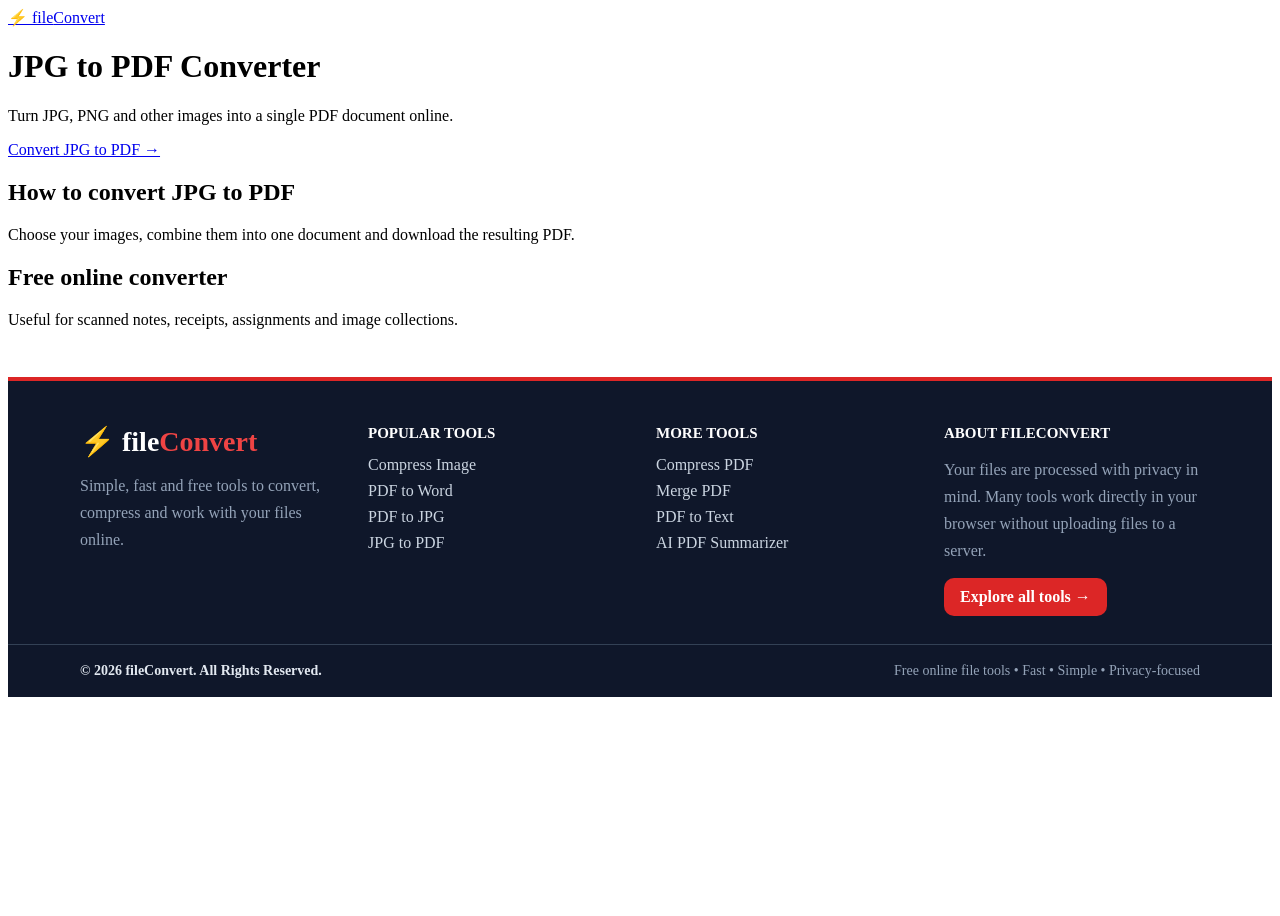
<file: jpg-to-pdf.html>
<!doctype html><html lang="en"><head><meta charset="utf-8"><meta name="viewport" content="width=device-width,initial-scale=1"><title>JPG to PDF Converter Online Free | fileConvert</title><meta name="description" content="Convert JPG and other images to PDF online for free. Combine images into a PDF directly in your browser with fileConvert."><link rel="canonical" href="/jpg-to-pdf.html"><link rel="stylesheet" href="style.css"><script async src="https://pagead2.googlesyndication.com/pagead/js/adsbygoogle.js?client=ca-pub-5950600632009791" crossorigin="anonymous"></script>
</head><body><main class="max-w-4xl mx-auto px-6 py-16"><a href="index.html" class="font-black text-3xl">⚡ file<span class="text-red-600">Convert</span></a><h1 class="text-5xl font-black mt-12">JPG to PDF Converter</h1><p class="text-xl text-slate-600 mt-5">Turn JPG, PNG and other images into a single PDF document online.</p><a href="index.html" class="inline-block mt-8 bg-red-600 text-white px-7 py-4 rounded-xl font-black">Convert JPG to PDF →</a><h2 class="text-2xl font-black mt-14">How to convert JPG to PDF</h2><p class="mt-3">Choose your images, combine them into one document and download the resulting PDF.</p><h2 class="text-2xl font-black mt-10">Free online converter</h2><p class="mt-3">Useful for scanned notes, receipts, assignments and image collections.</p></main><footer style="margin-top:48px;background:#0f172a;color:#e2e8f0;border-top:4px solid #dc2626;font-family:inherit">
  <div style="max-width:1120px;margin:0 auto;padding:44px 24px 28px;display:grid;grid-template-columns:repeat(auto-fit,minmax(180px,1fr));gap:32px">
    <div>
      <a href="/index.html" style="color:#fff;text-decoration:none;font-size:28px;font-weight:900">⚡ file<span style="color:#ef4444">Convert</span></a>
      <p style="margin:14px 0 0;line-height:1.7;color:#94a3b8">Simple, fast and free tools to convert, compress and work with your files online.</p>
    </div>
    <div>
      <h3 style="margin:0 0 14px;color:#fff;font-size:15px">POPULAR TOOLS</h3>
      <p style="margin:8px 0"><a href="/compress-image.html" style="color:#cbd5e1;text-decoration:none">Compress Image</a></p>
      <p style="margin:8px 0"><a href="/pdf-to-word.html" style="color:#cbd5e1;text-decoration:none">PDF to Word</a></p>
      <p style="margin:8px 0"><a href="/pdf-to-jpg.html" style="color:#cbd5e1;text-decoration:none">PDF to JPG</a></p>
      <p style="margin:8px 0"><a href="/jpg-to-pdf.html" style="color:#cbd5e1;text-decoration:none">JPG to PDF</a></p>
    </div>
    <div>
      <h3 style="margin:0 0 14px;color:#fff;font-size:15px">MORE TOOLS</h3>
      <p style="margin:8px 0"><a href="/compress-pdf.html" style="color:#cbd5e1;text-decoration:none">Compress PDF</a></p>
      <p style="margin:8px 0"><a href="/merge-pdf.html" style="color:#cbd5e1;text-decoration:none">Merge PDF</a></p>
      <p style="margin:8px 0"><a href="/pdf-to-text.html" style="color:#cbd5e1;text-decoration:none">PDF to Text</a></p>
      <p style="margin:8px 0"><a href="/ai-pdf-summarizer.html" style="color:#cbd5e1;text-decoration:none">AI PDF Summarizer</a></p>
    </div>
    <div>
      <h3 style="margin:0 0 14px;color:#fff;font-size:15px">ABOUT FILECONVERT</h3>
      <p style="margin:0;color:#94a3b8;line-height:1.7">Your files are processed with privacy in mind. Many tools work directly in your browser without uploading files to a server.</p>
      <a href="/index.html#tools-container" style="display:inline-block;margin-top:14px;color:#fff;background:#dc2626;padding:10px 16px;border-radius:10px;text-decoration:none;font-weight:800">Explore all tools →</a>
    </div>
  </div>
  <div style="border-top:1px solid #334155">
    <div style="max-width:1120px;margin:0 auto;padding:18px 24px;display:flex;flex-wrap:wrap;gap:12px;justify-content:space-between;align-items:center;color:#94a3b8;font-size:14px">
      <span style="font-weight:700;color:#e2e8f0">© 2026 fileConvert. All Rights Reserved.</span>
      <span>Free online file tools • Fast • Simple • Privacy-focused</span>
    </div>
  </div>
</footer></body></html>
</file>
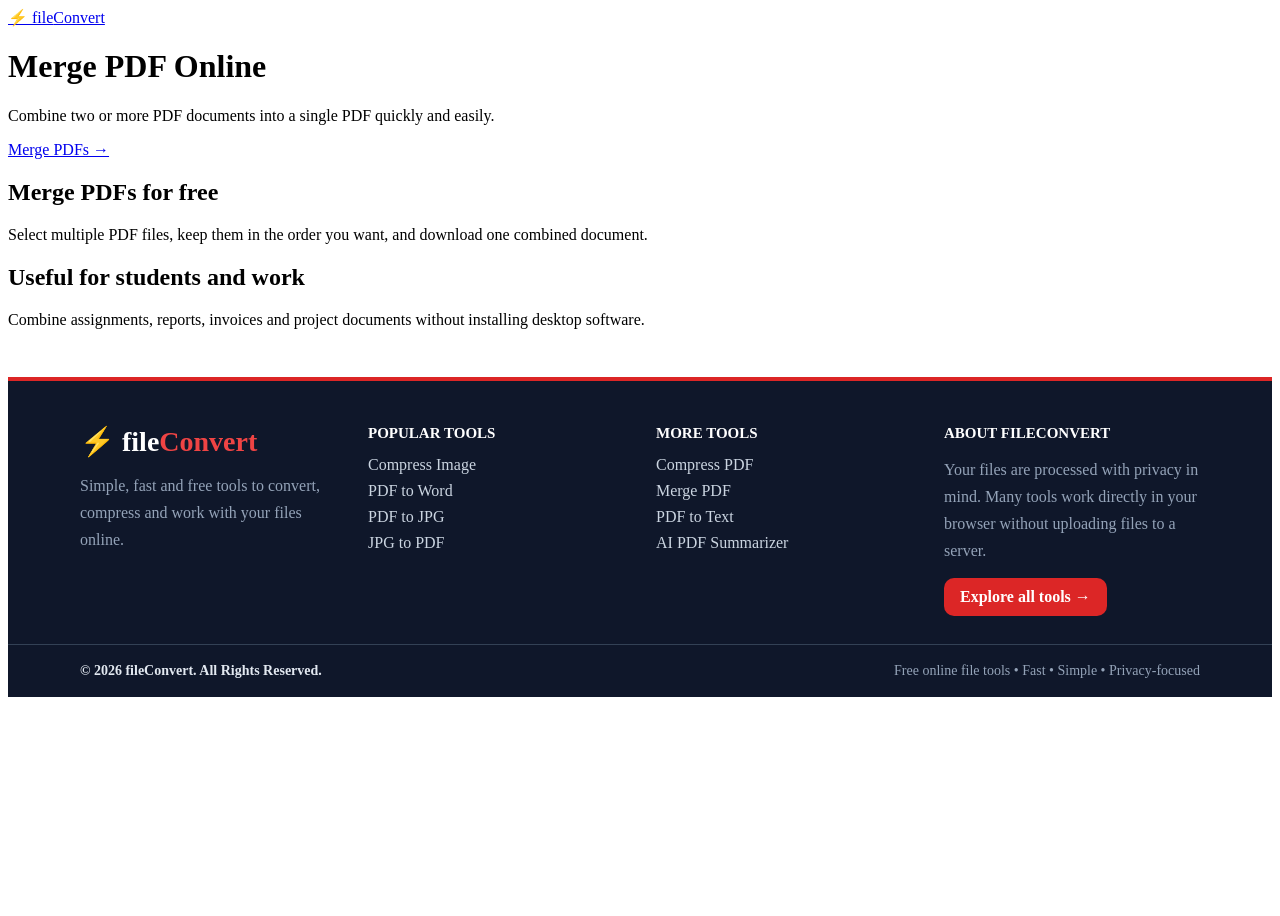
<file: merge-pdf.html>
<!doctype html><html lang="en"><head><meta charset="utf-8"><meta name="viewport" content="width=device-width,initial-scale=1"><title>Merge PDF Online Free | fileConvert</title><meta name="description" content="Merge multiple PDF files into one document online for free with fileConvert. Simple browser-based PDF merger."><link rel="canonical" href="/merge-pdf.html"><link rel="stylesheet" href="style.css"><script async src="https://pagead2.googlesyndication.com/pagead/js/adsbygoogle.js?client=ca-pub-5950600632009791" crossorigin="anonymous"></script>
</head><body><main class="max-w-4xl mx-auto px-6 py-16"><a href="index.html" class="font-black text-3xl">⚡ file<span class="text-red-600">Convert</span></a><h1 class="text-5xl font-black mt-12">Merge PDF Online</h1><p class="text-xl text-slate-600 mt-5">Combine two or more PDF documents into a single PDF quickly and easily.</p><a href="index.html" class="inline-block mt-8 bg-red-600 text-white px-7 py-4 rounded-xl font-black">Merge PDFs →</a><h2 class="text-2xl font-black mt-14">Merge PDFs for free</h2><p class="mt-3">Select multiple PDF files, keep them in the order you want, and download one combined document.</p><h2 class="text-2xl font-black mt-10">Useful for students and work</h2><p class="mt-3">Combine assignments, reports, invoices and project documents without installing desktop software.</p></main><footer style="margin-top:48px;background:#0f172a;color:#e2e8f0;border-top:4px solid #dc2626;font-family:inherit">
  <div style="max-width:1120px;margin:0 auto;padding:44px 24px 28px;display:grid;grid-template-columns:repeat(auto-fit,minmax(180px,1fr));gap:32px">
    <div>
      <a href="/index.html" style="color:#fff;text-decoration:none;font-size:28px;font-weight:900">⚡ file<span style="color:#ef4444">Convert</span></a>
      <p style="margin:14px 0 0;line-height:1.7;color:#94a3b8">Simple, fast and free tools to convert, compress and work with your files online.</p>
    </div>
    <div>
      <h3 style="margin:0 0 14px;color:#fff;font-size:15px">POPULAR TOOLS</h3>
      <p style="margin:8px 0"><a href="/compress-image.html" style="color:#cbd5e1;text-decoration:none">Compress Image</a></p>
      <p style="margin:8px 0"><a href="/pdf-to-word.html" style="color:#cbd5e1;text-decoration:none">PDF to Word</a></p>
      <p style="margin:8px 0"><a href="/pdf-to-jpg.html" style="color:#cbd5e1;text-decoration:none">PDF to JPG</a></p>
      <p style="margin:8px 0"><a href="/jpg-to-pdf.html" style="color:#cbd5e1;text-decoration:none">JPG to PDF</a></p>
    </div>
    <div>
      <h3 style="margin:0 0 14px;color:#fff;font-size:15px">MORE TOOLS</h3>
      <p style="margin:8px 0"><a href="/compress-pdf.html" style="color:#cbd5e1;text-decoration:none">Compress PDF</a></p>
      <p style="margin:8px 0"><a href="/merge-pdf.html" style="color:#cbd5e1;text-decoration:none">Merge PDF</a></p>
      <p style="margin:8px 0"><a href="/pdf-to-text.html" style="color:#cbd5e1;text-decoration:none">PDF to Text</a></p>
      <p style="margin:8px 0"><a href="/ai-pdf-summarizer.html" style="color:#cbd5e1;text-decoration:none">AI PDF Summarizer</a></p>
    </div>
    <div>
      <h3 style="margin:0 0 14px;color:#fff;font-size:15px">ABOUT FILECONVERT</h3>
      <p style="margin:0;color:#94a3b8;line-height:1.7">Your files are processed with privacy in mind. Many tools work directly in your browser without uploading files to a server.</p>
      <a href="/index.html#tools-container" style="display:inline-block;margin-top:14px;color:#fff;background:#dc2626;padding:10px 16px;border-radius:10px;text-decoration:none;font-weight:800">Explore all tools →</a>
    </div>
  </div>
  <div style="border-top:1px solid #334155">
    <div style="max-width:1120px;margin:0 auto;padding:18px 24px;display:flex;flex-wrap:wrap;gap:12px;justify-content:space-between;align-items:center;color:#94a3b8;font-size:14px">
      <span style="font-weight:700;color:#e2e8f0">© 2026 fileConvert. All Rights Reserved.</span>
      <span>Free online file tools • Fast • Simple • Privacy-focused</span>
    </div>
  </div>
</footer></body></html>
</file>
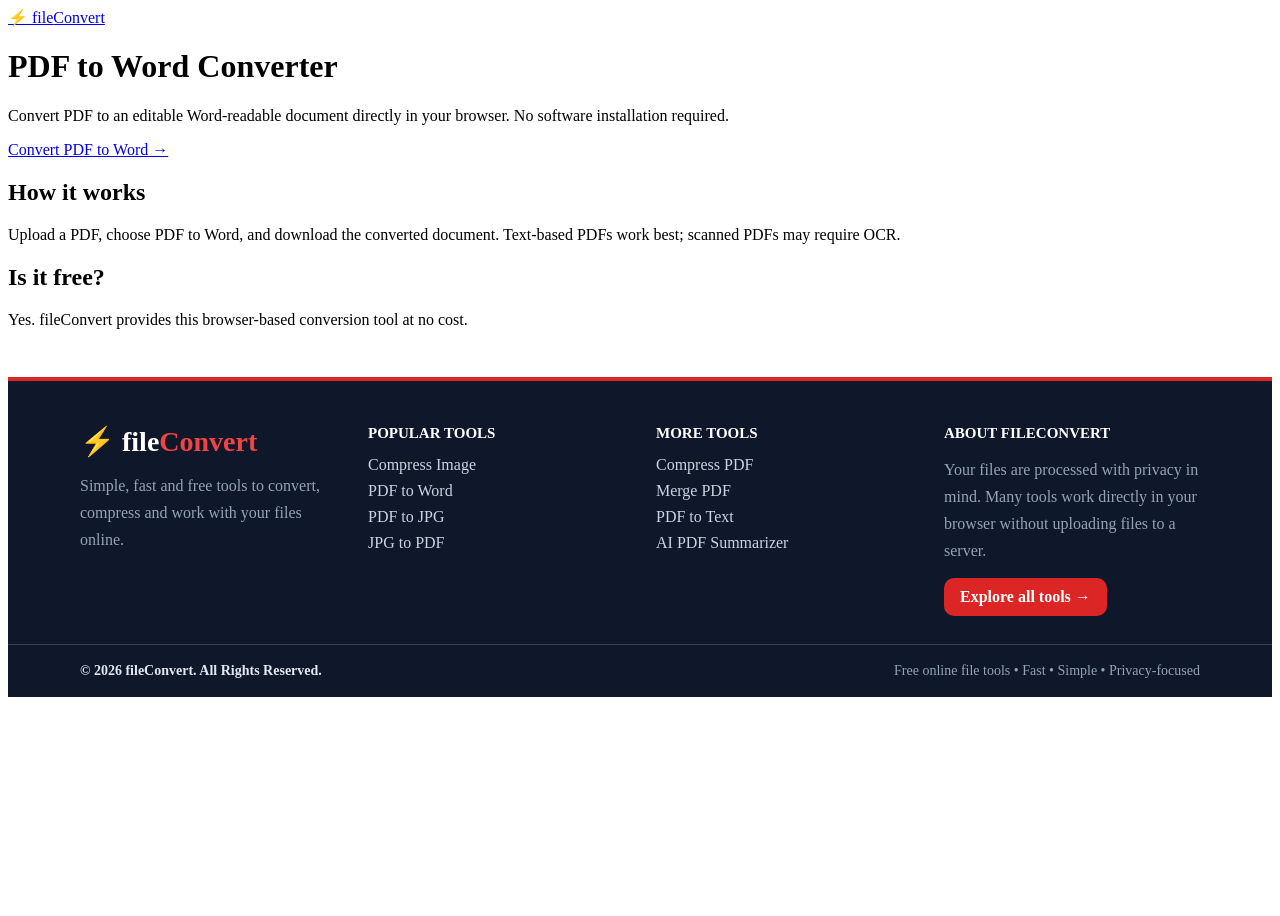
<file: pdf-to-word.html>
<!doctype html><html lang="en"><head><meta charset="utf-8"><meta name="viewport" content="width=device-width,initial-scale=1"><title>PDF to Word Converter Online Free | fileConvert</title><meta name="description" content="Convert PDF files to editable Word documents online for free. Fast browser-based PDF to Word converter from fileConvert."><link rel="canonical" href="/pdf-to-word.html"><link rel="stylesheet" href="style.css"><script async src="https://pagead2.googlesyndication.com/pagead/js/adsbygoogle.js?client=ca-pub-5950600632009791" crossorigin="anonymous"></script>
</head><body><main class="max-w-4xl mx-auto px-6 py-16"><a href="index.html" class="font-black text-3xl">⚡ file<span class="text-red-600">Convert</span></a><h1 class="text-5xl font-black mt-12">PDF to Word Converter</h1><p class="text-xl text-slate-600 mt-5">Convert PDF to an editable Word-readable document directly in your browser. No software installation required.</p><a href="index.html" class="inline-block mt-8 bg-red-600 text-white px-7 py-4 rounded-xl font-black">Convert PDF to Word →</a><h2 class="text-2xl font-black mt-14">How it works</h2><p class="mt-3">Upload a PDF, choose PDF to Word, and download the converted document. Text-based PDFs work best; scanned PDFs may require OCR.</p><h2 class="text-2xl font-black mt-10">Is it free?</h2><p class="mt-3">Yes. fileConvert provides this browser-based conversion tool at no cost.</p></main><footer style="margin-top:48px;background:#0f172a;color:#e2e8f0;border-top:4px solid #dc2626;font-family:inherit">
  <div style="max-width:1120px;margin:0 auto;padding:44px 24px 28px;display:grid;grid-template-columns:repeat(auto-fit,minmax(180px,1fr));gap:32px">
    <div>
      <a href="/index.html" style="color:#fff;text-decoration:none;font-size:28px;font-weight:900">⚡ file<span style="color:#ef4444">Convert</span></a>
      <p style="margin:14px 0 0;line-height:1.7;color:#94a3b8">Simple, fast and free tools to convert, compress and work with your files online.</p>
    </div>
    <div>
      <h3 style="margin:0 0 14px;color:#fff;font-size:15px">POPULAR TOOLS</h3>
      <p style="margin:8px 0"><a href="/compress-image.html" style="color:#cbd5e1;text-decoration:none">Compress Image</a></p>
      <p style="margin:8px 0"><a href="/pdf-to-word.html" style="color:#cbd5e1;text-decoration:none">PDF to Word</a></p>
      <p style="margin:8px 0"><a href="/pdf-to-jpg.html" style="color:#cbd5e1;text-decoration:none">PDF to JPG</a></p>
      <p style="margin:8px 0"><a href="/jpg-to-pdf.html" style="color:#cbd5e1;text-decoration:none">JPG to PDF</a></p>
    </div>
    <div>
      <h3 style="margin:0 0 14px;color:#fff;font-size:15px">MORE TOOLS</h3>
      <p style="margin:8px 0"><a href="/compress-pdf.html" style="color:#cbd5e1;text-decoration:none">Compress PDF</a></p>
      <p style="margin:8px 0"><a href="/merge-pdf.html" style="color:#cbd5e1;text-decoration:none">Merge PDF</a></p>
      <p style="margin:8px 0"><a href="/pdf-to-text.html" style="color:#cbd5e1;text-decoration:none">PDF to Text</a></p>
      <p style="margin:8px 0"><a href="/ai-pdf-summarizer.html" style="color:#cbd5e1;text-decoration:none">AI PDF Summarizer</a></p>
    </div>
    <div>
      <h3 style="margin:0 0 14px;color:#fff;font-size:15px">ABOUT FILECONVERT</h3>
      <p style="margin:0;color:#94a3b8;line-height:1.7">Your files are processed with privacy in mind. Many tools work directly in your browser without uploading files to a server.</p>
      <a href="/index.html#tools-container" style="display:inline-block;margin-top:14px;color:#fff;background:#dc2626;padding:10px 16px;border-radius:10px;text-decoration:none;font-weight:800">Explore all tools →</a>
    </div>
  </div>
  <div style="border-top:1px solid #334155">
    <div style="max-width:1120px;margin:0 auto;padding:18px 24px;display:flex;flex-wrap:wrap;gap:12px;justify-content:space-between;align-items:center;color:#94a3b8;font-size:14px">
      <span style="font-weight:700;color:#e2e8f0">© 2026 fileConvert. All Rights Reserved.</span>
      <span>Free online file tools • Fast • Simple • Privacy-focused</span>
    </div>
  </div>
</footer></body></html>
</file>
<file: style.css>
/* File Converter custom styles */
html{scroll-behavior:smooth}
body{min-height:100vh}
.tool-card{background:#fff;border:1px solid #e2e8f0;border-radius:1.25rem;padding:1.75rem;min-height:170px;box-shadow:0 4px 18px rgba(15,23,42,.05);cursor:pointer;transition:transform .18s ease,box-shadow .18s ease,border-color .18s ease}
.tool-card:hover{transform:translateY(-4px);box-shadow:0 14px 30px rgba(15,23,42,.10);border-color:#fca5a5}
.tool-card b{display:block;font-size:1.2rem;margin-bottom:.65rem;color:#0f172a}
.tool-card p{color:#64748b;font-size:.95rem;line-height:1.5}
.cat-btn.active{background:#0f172a;color:#fff;border-color:#0f172a}
#modal-drop-zone{transition:background .2s ease,border-color .2s ease}
#modal-drop-zone:hover{background:#fff7f7;border-color:#ef4444}
</file>
